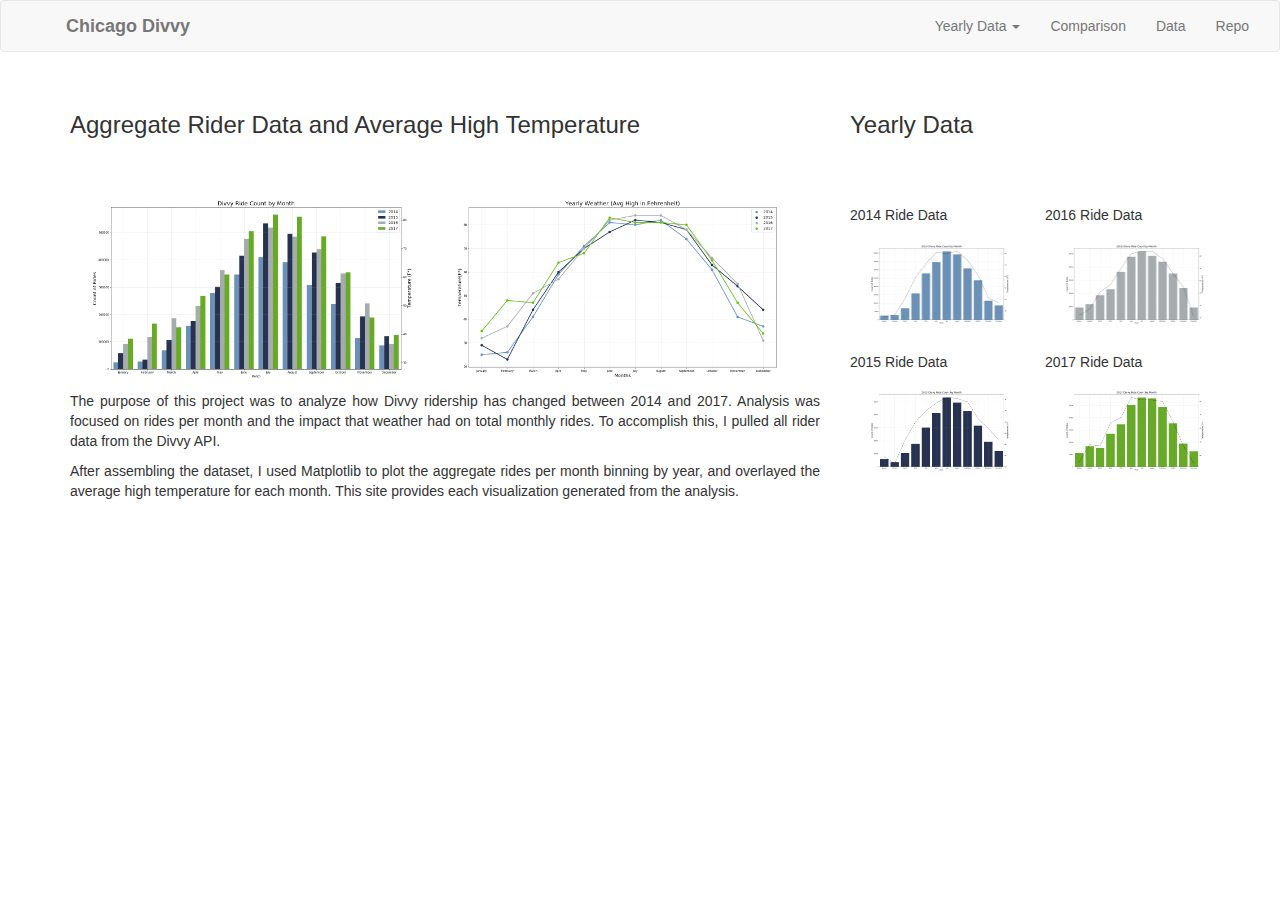
<file: index.html>
<!DOCTYPE html>

<html lang="en">



<head>

  <meta charset="UTF-8">

  <title>Chicago Divvy Rider Data</title>

  <link rel="stylesheet" href="style.css">

  <link rel="stylesheet" href="https://maxcdn.bootstrapcdn.com/bootstrap/3.3.7/css/bootstrap.min.css">

</head>



<body>

  <nav class="navbar navbar-default">

    <div class="container-fluid">

      <!-- Brand and toggle get grouped for better mobile display -->

      <div class="navbar-header">

        <button type="button" class="navbar-toggle collapsed" data-toggle="collapse" data-target="#bs-example-navbar-collapse-1" aria-expanded="false">

        <span class="sr-only">Toggle navigation</span>

        <span class="icon-bar"></span>

        <span class="icon-bar"></span>

        <span class="icon-bar"></span>

      </button>

        <a class="navbar-brand" href="index.html">Chicago Divvy</a>

      </div>



      <!-- Collect the nav links, forms, and other content for toggling -->

      <div class="collapse navbar-collapse" id="bs-example-navbar-collapse-1">

        <ul class="nav navbar-nav navbar-right">

          <li class="dropdown">

            <a href="#" class="dropdown-toggle" data-toggle="dropdown" role="button" aria-haspopup="true" aria-expanded="false">Yearly Data <span class="caret"></span></a>

            <ul class="dropdown-menu">

                <li><a href="./visualization-image-1.html">2014 Monthly Ride Count</a></li>

                <li><a href="./visualization-image-2.html">2015 Monthly Ride Count</a></li>

                <li><a href="./visualization-image-3.html">2016 Monthly Ride Count</a></li>

                <li><a href="./visualization-image-4.html">2017 Monthly Ride Count</a></li>

            </ul>

          </li>

          <li><a href="comparison.html">Comparison</a></li>

          <li><a href="data.html">Data</a></li>

          <li><a target="_blank" href="https://github.com/bmodie/projectwebsite">Repo</a></li>

        </ul>

      </div>

      <!-- /.navbar-collapse -->

    </div>

    <!-- /.container-fluid -->

  </nav>



  <!-- Creates the Overall Grid -->

  <div class="container">



    <div class="row">



        <div class="col-md-8 pad top"> <br>

          <h3>Aggregate Rider Data and Average High Temperature</h3> <br>

        </div>



        <div class="col-md-4 pad top"> <br>

          <h3>Yearly Data</h3> <br>

        </div>



      </div>



    <div class="row">
        <div class="col-md-8 pad top"> <br>
        <div id='para_img' class='pull-left'>
            <div id='main_images'>

              <img src="./output_data/Aggregate Monthly Ride Count.png" alt="Aggregate Monthly Ride Count" height="203" width="365" align="left">

              <img src="./output_data/Agregate Average Weather Highs.png" alt="Aggregate Monthly Ride Count" height="203" width="365" align="left">
            </div>
        </div>

          <div id='paras'>

            <p> The purpose of this project was to analyze how Divvy ridership has changed between 2014 and 2017. Analysis was focused on rides per month and the impact that weather had on total monthly rides. To accomplish this, I pulled all rider data from the Divvy API. </p>

            <p> After assembling the dataset, I used Matplotlib to plot the aggregate rides per month binning by year, and overlayed the average high temperature for each month. This site provides each visualization generated from the analysis. </p>

          </div>
        </div>

        <div class="col-md-2 pad left"> <br>
        <div id='divvy_graphs' class='pull-right'>
            <div id='info'>

              <h2>2014 Ride Data</h2>
              <a href="./visualization-image-1.html"><img src="./output_data/2014 Monthly Ride Count.png" alt="2014 Monthly Ride Count" height="101.25" width="180"></a>

              <h2>2015 Ride Data</h2>
              <a href="./visualization-image-2.html"><img src="./output_data/2015 Monthly Ride Count.png" alt="2015 Monthly Ride Count" height="101.25" width="180"></a>
            </div>
        </div>
        </div>

       <div class="col-md-2 pad left"> <br>
       <div id='divvy_graphs' class='pull-right'>
          <div id='info'>
            <h2>2016 Ride Data</h2>
            <a href="./visualization-image-3.html"><img src="./output_data/2016 Monthly Ride Count.png" alt="2016 Monthly Ride Count" height="101.25" width="180"></a>

            <h2>2017 Ride Data</h2>
            <a href="./visualization-image-4.html"><img src="./output_data/2017 Monthly Ride Count.png" alt="2017 Monthly Ride Count" height="101.25" width="180"></a>
          </div>
      </div>
      </div>
    </div>
  </div>

  </body>

  <script src="https://cdnjs.cloudflare.com/ajax/libs/jquery/3.3.1/jquery.min.js"></script>
  <script src="https://cdnjs.cloudflare.com/ajax/libs/twitter-bootstrap/3.3.7/js/bootstrap.min.js"></script>

  </html>
</file>
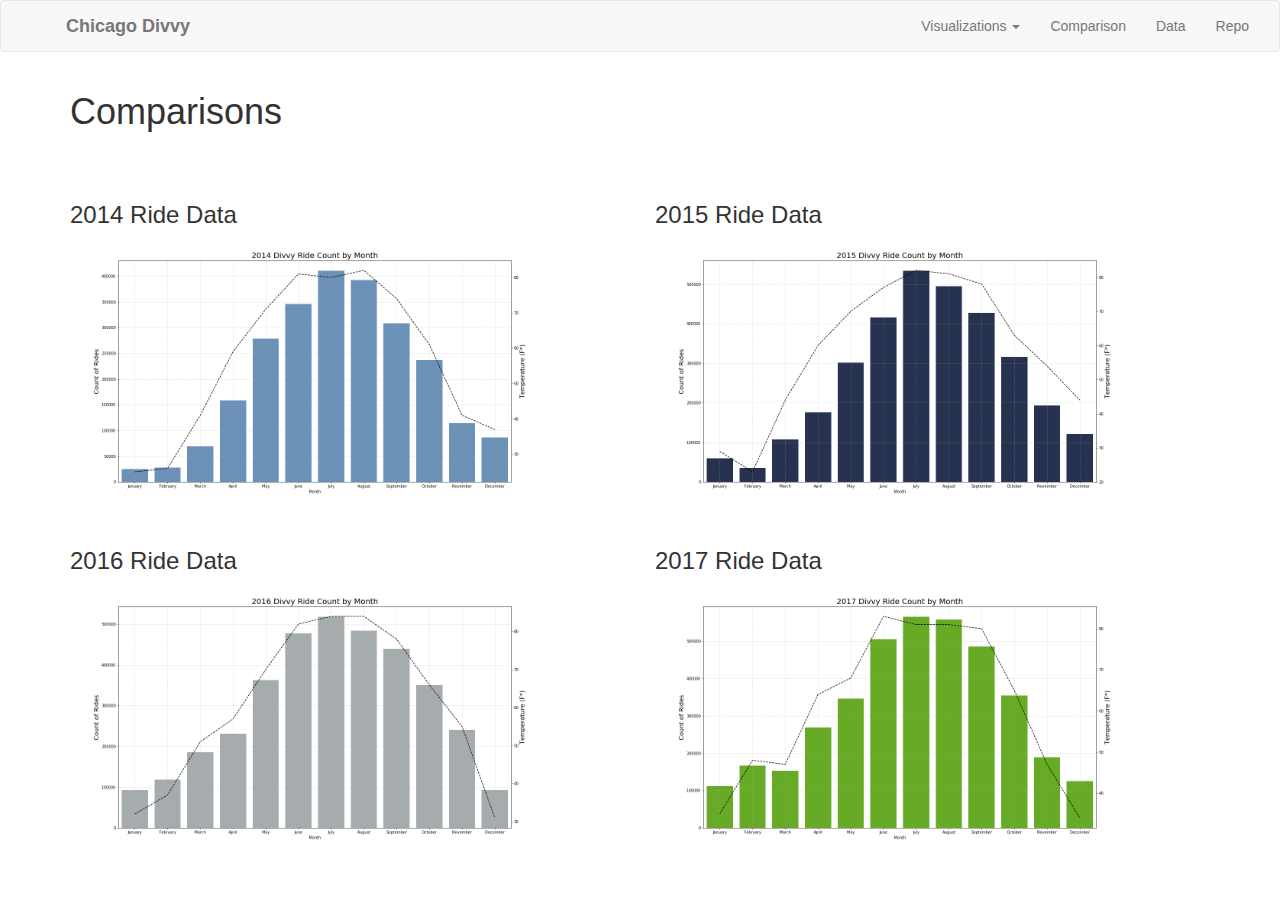
<file: comparison.html>
<!DOCTYPE html>

<html lang="en">



<head>

  <meta charset="UTF-8">

  <title>Yearly Data</title>

  <link rel="stylesheet" href="https://maxcdn.bootstrapcdn.com/bootstrap/3.3.7/css/bootstrap.min.css">

  <link rel="stylesheet" href="style.css">

</head>



<body>

  <nav class="navbar navbar-default">

    <div class="container-fluid">

      <!-- Brand and toggle get grouped for better mobile display -->

      <div class="navbar-header">

        <button type="button" class="navbar-toggle collapsed" data-toggle="collapse" data-target="#bs-example-navbar-collapse-1" aria-expanded="false">

        <span class="sr-only">Toggle navigation</span>

        <span class="icon-bar"></span>

        <span class="icon-bar"></span>

        <span class="icon-bar"></span>

      </button>

        <a class="navbar-brand" href="index.html">Chicago Divvy</a>

      </div>



      <!-- Collect the nav links, forms, and other content for toggling -->

      <div class="collapse navbar-collapse" id="bs-example-navbar-collapse-1">

        <ul class="nav navbar-nav navbar-right">

          <li class="dropdown">

            <a href="#" class="dropdown-toggle" data-toggle="dropdown" role="button" aria-haspopup="true" aria-expanded="false">Visualizations <span class="caret"></span></a>

            <ul class="dropdown-menu">

                <li><a href="./visualization-image-1.html">2014 Monthly Ride Count</a></li>

                <li><a href="./visualization-image-2.html">2015 Monthly Ride Count</a></li>

                <li><a href="./visualization-image-3.html">2016 Monthly Ride Count</a></li>

                <li><a href="./visualization-image-4.html">2017 Monthly Ride Count</a></li>

            </ul>

          </li>

          <li><a href="comparisons.html">Comparison</a></li>

          <li><a href="data.html">Data</a></li>

          <li><a target="_blank" href="https://github.com/bmodie/latitude">Repo</a></li>

        </ul>

      </div>

      <!-- /.navbar-collapse -->

    </div>

    <!-- /.container-fluid -->

  </nav>



  <!-- Creates the Overall Grid -->

  <div class="container">



    <h1>Comparisons</h1> <br>



    <!-- First Row -->

    <div class="row">



        <div class="col-md-6 pad top"> <br>



          <div class="pull-left">

            <h3>2014 Ride Data</h3>

            <a target="_blank" href="./visualization-image-1.html"><img src="./output_data/2014 Monthly Ride Count.png" alt="2014 Monthly Ride Count" height="270" width="480"></a>

          </div>



        </div>



        <div class="col-md-6 pad top"> <br>



          <div class="pull-left">

            <h3>2015 Ride Data</h3>

            <a target="_blank" href="./visualization-image-1.html"><img src="./output_data/2015 Monthly Ride Count.png" alt="2015 Monthly Ride Count" height="270" width="480"></a>

          </div>



        </div>



    </div>



    <div class="row">



        <div class="col-md-6 pad top"> <br>



          <div class="pull-left">

            <h3>2016 Ride Data</h3>

            <a target="_blank" href="./visualization-image-1.html"><img src="./output_data/2016 Monthly Ride Count.png" alt="2016 Monthly Ride Count" height="270" width="480"></a>

          </div>



        </div>



        <div class="col-md-6 pad top"> <br>



          <div class="pull-left">

            <h3>2017 Ride Data</h3>

            <a target="_blank" href="./visualization-image-1.html"><img src="./output_data/2017 Monthly Ride Count.png" alt="2017 Monthly Ride Count" height="270" width="480"></a>

          </div>



        </div>



    </div>



  </div>



  </body>



  <script src="https://cdnjs.cloudflare.com/ajax/libs/jquery/3.3.1/jquery.min.js"></script>

  <script src="https://cdnjs.cloudflare.com/ajax/libs/twitter-bootstrap/3.3.7/js/bootstrap.min.js"></script>



  </html>
</file>
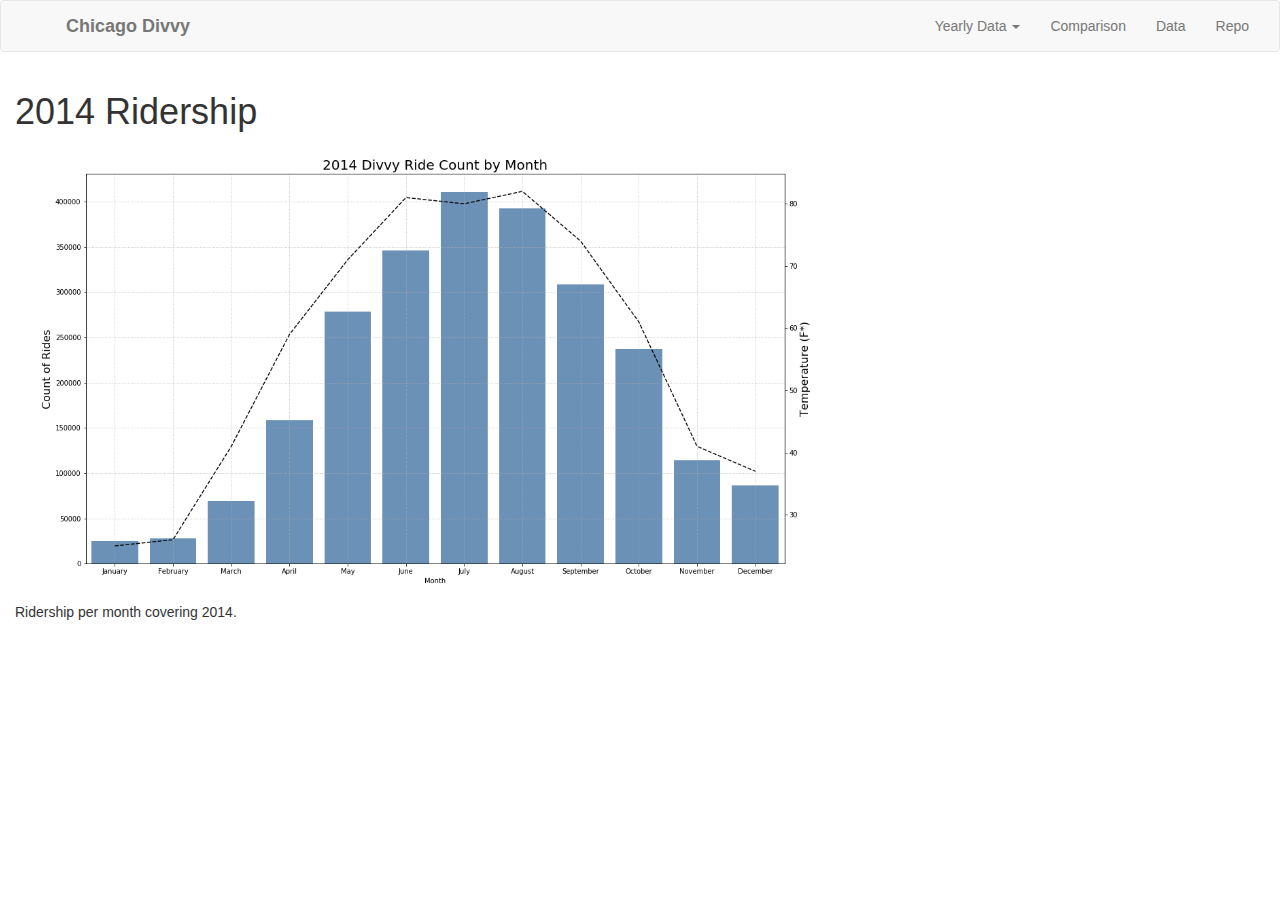
<file: visualization-image-1.html>
<!DOCTYPE html>

<html lang="en">



<head>

  <meta charset="UTF-8">

  <title>Chicago Divvy</title>

  <link rel="stylesheet" href="https://maxcdn.bootstrapcdn.com/bootstrap/3.3.7/css/bootstrap.min.css">

  <link rel="stylesheet" href="style.css">

</head>



<body>

  <nav class="navbar navbar-default">

    <div class="container-fluid">

      <!-- Brand and toggle get grouped for better mobile display -->

      <div class="navbar-header">

        <button type="button" class="navbar-toggle collapsed" data-toggle="collapse" data-target="#bs-example-navbar-collapse-1" aria-expanded="false">

        <span class="sr-only">Toggle navigation</span>

        <span class="icon-bar"></span>

        <span class="icon-bar"></span>

        <span class="icon-bar"></span>

      </button>

        <a class="navbar-brand" href="index.html">Chicago Divvy</a>

      </div>



      <!-- Collect the nav links, forms, and other content for toggling -->

      <div class="collapse navbar-collapse" id="bs-example-navbar-collapse-1">

        <ul class="nav navbar-nav navbar-right">

          <li class="dropdown">

            <a href="#" class="dropdown-toggle" data-toggle="dropdown" role="button" aria-haspopup="true" aria-expanded="false">Yearly Data <span class="caret"></span></a>

            <ul class="dropdown-menu">

                <li><a href="./visualization-image-1.html">2014 Monthly Ride Count</a></li>

                <li><a href="./visualization-image-2.html">2015 Monthly Ride Count</a></li>

                <li><a href="./visualization-image-3.html">2016 Monthly Ride Count</a></li>

                <li><a href="./visualization-image-4.html">2017 Monthly Ride Count</a></li>

            </ul>

          </li>

          <li><a href="comparison.html">Comparison</a></li>

          <li><a href="data.html">Data</a></li>

          <li><a target="_blank" href="https://github.com/bmodie/latitude">Repo</a></li>

        </ul>

      </div>

      <!-- /.navbar-collapse -->

    </div>

    <!-- /.container-fluid -->

  </nav>



  <!-- Creates the Overall Grid -->

<div class="content">

            <div class="container-fluid">

                <div class="row">

                    <div class="col-md-8">

                        <div class="box">

                            <div class="header">

                                <h1 class="title">2014 Ridership</h1>

                            </div>

                            <div class="content">

                               <img src="./output_data/2014 Monthly Ride Count.png" alt="2014 Monthly Ride Count" class="img-responsive">

                             <p class="category">Ridership per month covering 2014.

                             </p>

                            </div>

                        </div>

                    </div>



  </body>



  <script src="https://cdnjs.cloudflare.com/ajax/libs/jquery/3.3.1/jquery.min.js"></script>

  <script src="https://cdnjs.cloudflare.com/ajax/libs/twitter-bootstrap/3.3.7/js/bootstrap.min.js"></script>



  </html>
</file>
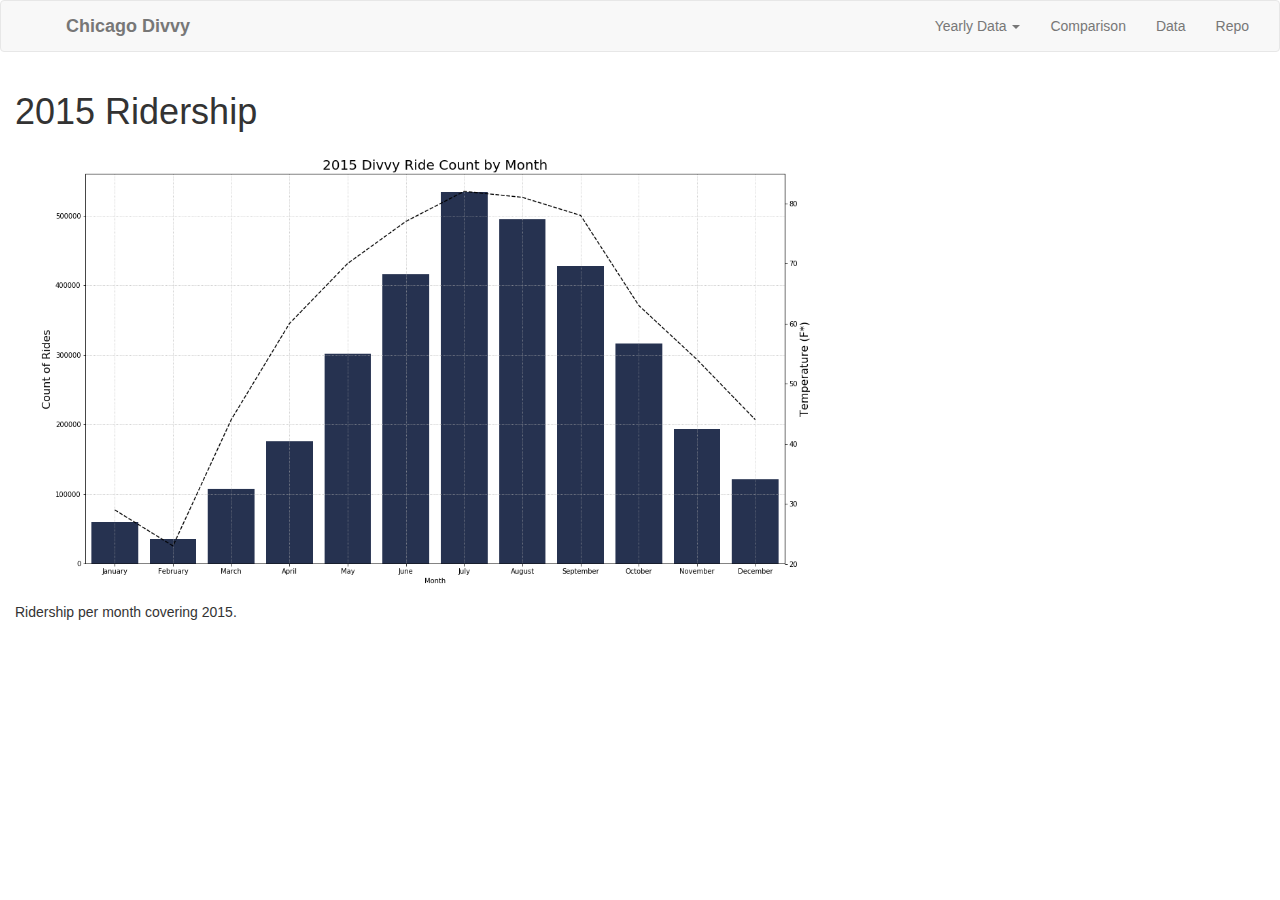
<file: visualization-image-2.html>
<!DOCTYPE html>

<html lang="en">



<head>

  <meta charset="UTF-8">

  <title>Chicago Divvy</title>

  <link rel="stylesheet" href="https://maxcdn.bootstrapcdn.com/bootstrap/3.3.7/css/bootstrap.min.css">

  <link rel="stylesheet" href="style.css">

</head>



<body>

  <nav class="navbar navbar-default">

    <div class="container-fluid">

      <!-- Brand and toggle get grouped for better mobile display -->

      <div class="navbar-header">

        <button type="button" class="navbar-toggle collapsed" data-toggle="collapse" data-target="#bs-example-navbar-collapse-1" aria-expanded="false">

        <span class="sr-only">Toggle navigation</span>

        <span class="icon-bar"></span>

        <span class="icon-bar"></span>

        <span class="icon-bar"></span>

      </button>

        <a class="navbar-brand" href="index.html">Chicago Divvy</a>

      </div>



      <!-- Collect the nav links, forms, and other content for toggling -->

      <div class="collapse navbar-collapse" id="bs-example-navbar-collapse-1">

        <ul class="nav navbar-nav navbar-right">

          <li class="dropdown">

            <a href="#" class="dropdown-toggle" data-toggle="dropdown" role="button" aria-haspopup="true" aria-expanded="false">Yearly Data <span class="caret"></span></a>

            <ul class="dropdown-menu">

                <li><a href="./visualization-image-1.html">2014 Monthly Ride Count</a></li>

                <li><a href="./visualization-image-2.html">2015 Monthly Ride Count</a></li>

                <li><a href="./visualization-image-3.html">2016 Monthly Ride Count</a></li>

                <li><a href="./visualization-image-4.html">2017 Monthly Ride Count</a></li>

            </ul>

          </li>

          <li><a href="comparison.html">Comparison</a></li>

          <li><a href="data.html">Data</a></li>

          <li><a target="_blank" href="https://github.com/bmodie/latitude">Repo</a></li>

        </ul>

      </div>

      <!-- /.navbar-collapse -->

    </div>

    <!-- /.container-fluid -->

  </nav>



  <!-- Creates the Overall Grid -->

<div class="content">

            <div class="container-fluid">

                <div class="row">

                    <div class="col-md-8">

                        <div class="box">

                            <div class="header">

                                <h1 class="title">2015 Ridership</h1>

                            </div>

                            <div class="content">

                               <img src="./output_data/2015 Monthly Ride Count.png" alt="2015 Monthly Ride Count" class="img-responsive">

                             <p class="category">Ridership per month covering 2015.

                             </p>

                            </div>

                        </div>

                    </div>



  </body>



  <script src="https://cdnjs.cloudflare.com/ajax/libs/jquery/3.3.1/jquery.min.js"></script>

  <script src="https://cdnjs.cloudflare.com/ajax/libs/twitter-bootstrap/3.3.7/js/bootstrap.min.js"></script>



  </html>
</file>
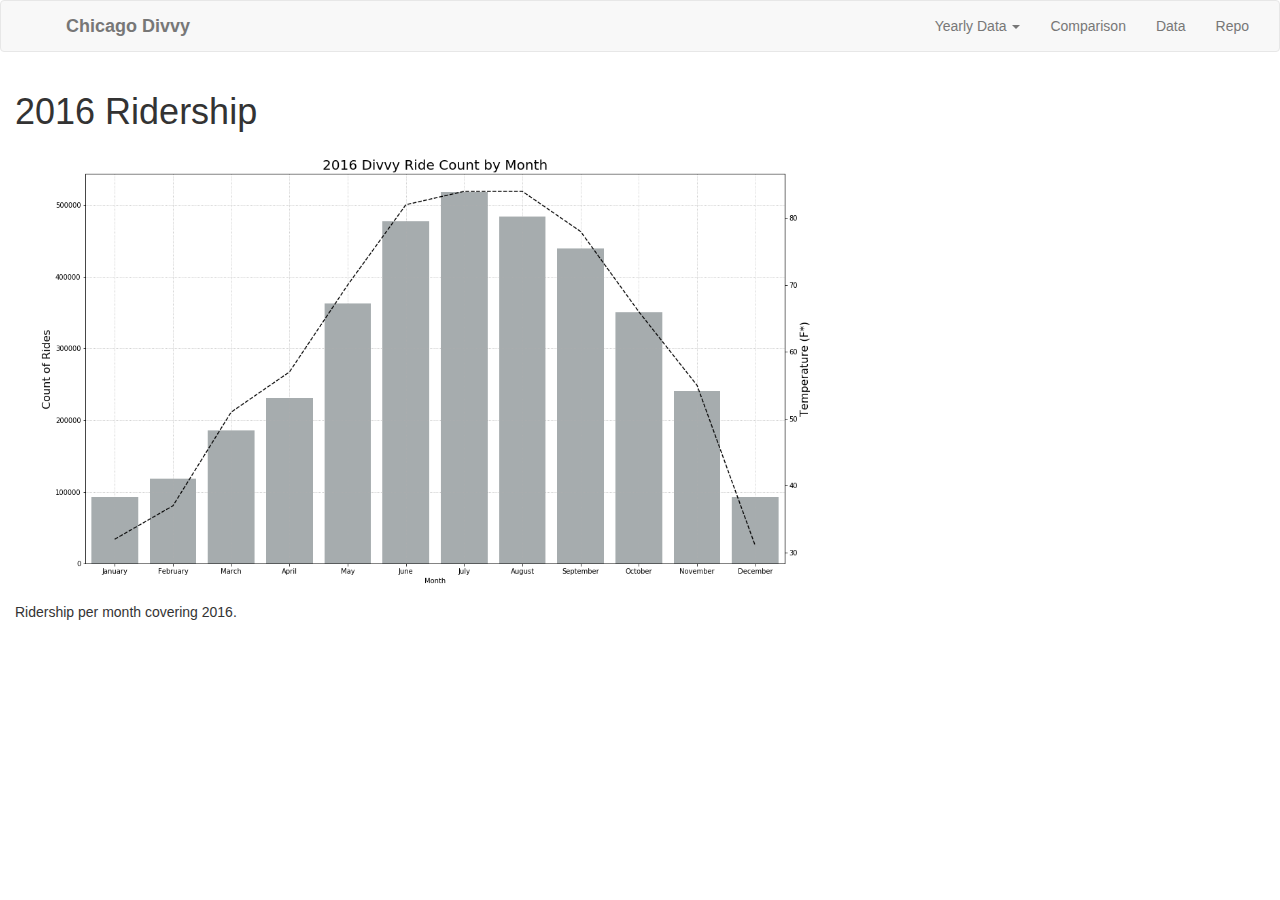
<file: visualization-image-3.html>
<!DOCTYPE html>

<html lang="en">



<head>

  <meta charset="UTF-8">

  <title>Chicago Divvy</title>

  <link rel="stylesheet" href="https://maxcdn.bootstrapcdn.com/bootstrap/3.3.7/css/bootstrap.min.css">

  <link rel="stylesheet" href="style.css">

</head>



<body>

  <nav class="navbar navbar-default">

    <div class="container-fluid">

      <!-- Brand and toggle get grouped for better mobile display -->

      <div class="navbar-header">

        <button type="button" class="navbar-toggle collapsed" data-toggle="collapse" data-target="#bs-example-navbar-collapse-1" aria-expanded="false">

        <span class="sr-only">Toggle navigation</span>

        <span class="icon-bar"></span>

        <span class="icon-bar"></span>

        <span class="icon-bar"></span>

      </button>

        <a class="navbar-brand" href="index.html">Chicago Divvy</a>

      </div>



      <!-- Collect the nav links, forms, and other content for toggling -->

      <div class="collapse navbar-collapse" id="bs-example-navbar-collapse-1">

        <ul class="nav navbar-nav navbar-right">

          <li class="dropdown">

            <a href="#" class="dropdown-toggle" data-toggle="dropdown" role="button" aria-haspopup="true" aria-expanded="false">Yearly Data <span class="caret"></span></a>

            <ul class="dropdown-menu">

                <li><a href="./visualization-image-1.html">2014 Monthly Ride Count</a></li>

                <li><a href="./visualization-image-2.html">2015 Monthly Ride Count</a></li>

                <li><a href="./visualization-image-3.html">2016 Monthly Ride Count</a></li>

                <li><a href="./visualization-image-4.html">2017 Monthly Ride Count</a></li>

            </ul>

          </li>

          <li><a href="comparison.html">Comparison</a></li>

          <li><a href="data.html">Data</a></li>

          <li><a target="_blank" href="https://github.com/bmodie/latitude">Repo</a></li>

        </ul>

      </div>

      <!-- /.navbar-collapse -->

    </div>

    <!-- /.container-fluid -->

  </nav>



  <!-- Creates the Overall Grid -->

<div class="content">

            <div class="container-fluid">

                <div class="row">

                    <div class="col-md-8">

                        <div class="box">

                            <div class="header">

                                <h1 class="title">2016 Ridership</h1>

                            </div>

                            <div class="content">

                               <img src="./output_data/2016 Monthly Ride Count.png" alt="2016 Monthly Ride Count" class="img-responsive">

                             <p class="category">Ridership per month covering 2016.

                             </p>

                            </div>

                        </div>

                    </div>



  </body>



  <script src="https://cdnjs.cloudflare.com/ajax/libs/jquery/3.3.1/jquery.min.js"></script>

  <script src="https://cdnjs.cloudflare.com/ajax/libs/twitter-bootstrap/3.3.7/js/bootstrap.min.js"></script>



  </html>
</file>
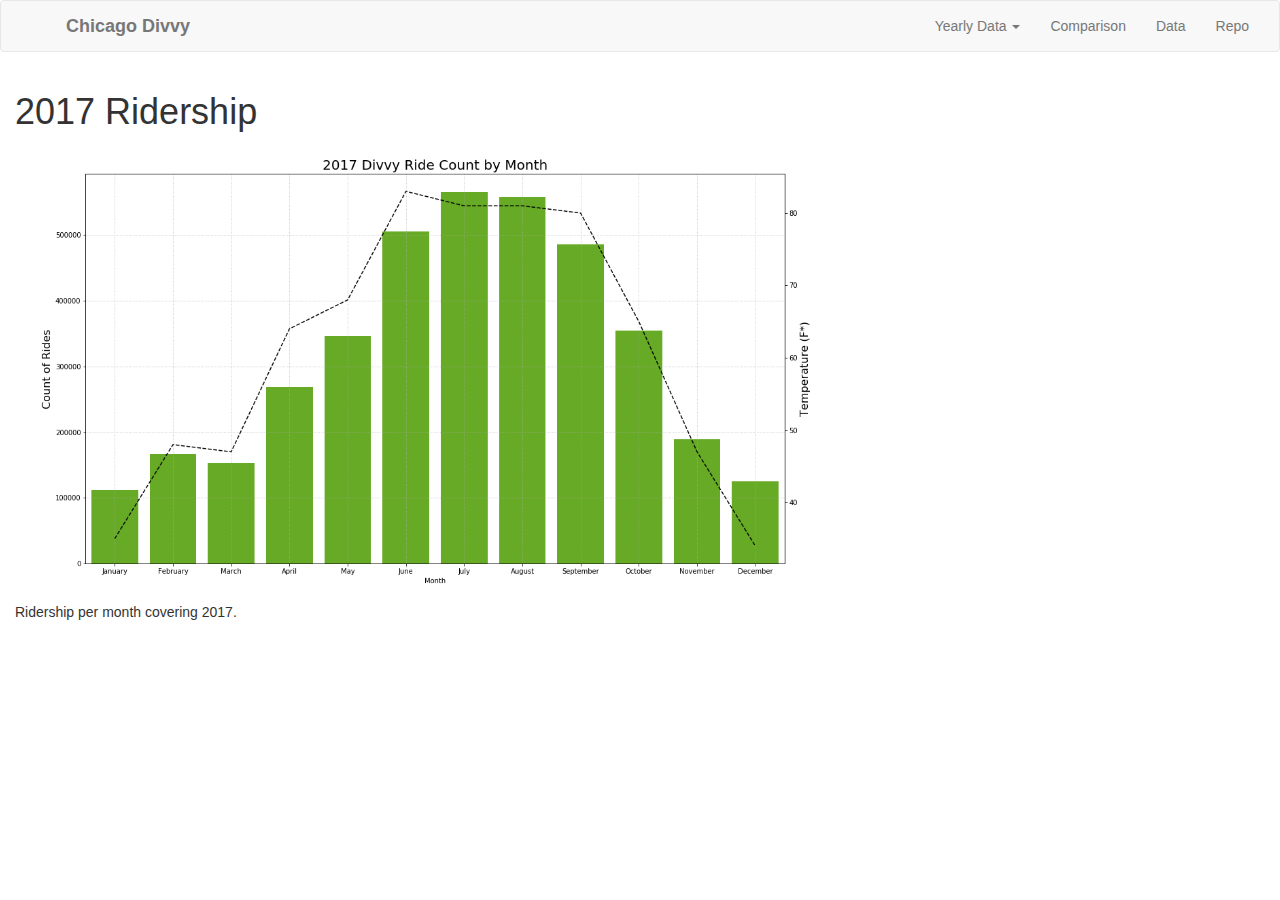
<file: visualization-image-4.html>
<!DOCTYPE html>

<html lang="en">



<head>

  <meta charset="UTF-8">

  <title>Chicago Divvy</title>

  <link rel="stylesheet" href="https://maxcdn.bootstrapcdn.com/bootstrap/3.3.7/css/bootstrap.min.css">

  <link rel="stylesheet" href="style.css">

</head>



<body>

  <nav class="navbar navbar-default">

    <div class="container-fluid">

      <!-- Brand and toggle get grouped for better mobile display -->

      <div class="navbar-header">

        <button type="button" class="navbar-toggle collapsed" data-toggle="collapse" data-target="#bs-example-navbar-collapse-1" aria-expanded="false">

        <span class="sr-only">Toggle navigation</span>

        <span class="icon-bar"></span>

        <span class="icon-bar"></span>

        <span class="icon-bar"></span>

      </button>

        <a class="navbar-brand" href="index.html">Chicago Divvy</a>

      </div>



      <!-- Collect the nav links, forms, and other content for toggling -->

      <div class="collapse navbar-collapse" id="bs-example-navbar-collapse-1">

        <ul class="nav navbar-nav navbar-right">

          <li class="dropdown">

            <a href="#" class="dropdown-toggle" data-toggle="dropdown" role="button" aria-haspopup="true" aria-expanded="false">Yearly Data <span class="caret"></span></a>

            <ul class="dropdown-menu">

                <li><a href="./visualization-image-1.html">2014 Monthly Ride Count</a></li>

                <li><a href="./visualization-image-2.html">2015 Monthly Ride Count</a></li>

                <li><a href="./visualization-image-3.html">2016 Monthly Ride Count</a></li>

                <li><a href="./visualization-image-4.html">2017 Monthly Ride Count</a></li>

            </ul>

          </li>

          <li><a href="comparison.html">Comparison</a></li>

          <li><a href="data.html">Data</a></li>

          <li><a target="_blank" href="https://github.com/bmodie/latitude">Repo</a></li>

        </ul>

      </div>

      <!-- /.navbar-collapse -->

    </div>

    <!-- /.container-fluid -->

  </nav>



  <!-- Creates the Overall Grid -->

<div class="content">

            <div class="container-fluid">

                <div class="row">

                    <div class="col-md-8">

                        <div class="box">

                            <div class="header">

                                <h1 class="title">2017 Ridership</h1>

                            </div>

                            <div class="content">

                               <img src="./output_data/2017 Monthly Ride Count.png" alt="2017 Monthly Ride Count" class="img-responsive">

                             <p class="category">Ridership per month covering 2017.

                             </p>

                            </div>

                        </div>

                    </div>



  </body>



  <script src="https://cdnjs.cloudflare.com/ajax/libs/jquery/3.3.1/jquery.min.js"></script>

  <script src="https://cdnjs.cloudflare.com/ajax/libs/twitter-bootstrap/3.3.7/js/bootstrap.min.js"></script>



  </html>
</file>
<file: style.css>
body {

    background-color: white;

}

#divvy_graphs {
  width: 100%;
  overflow: auto;
}

#info h2 {

     font-size: 14px;

     font-family: sans-serif;
}



.h1, h1 {

     margin-top: 20;

     margin-bottom: 10;

     font-size: 14;

     font-family: sans-serif;

}


.h3, h3 {

     margin-top: 20;

     margin-bottom: 10;

     font-size: 24;

     font-family: sans-serif;

}



img {

    padding-top: 10px;

    padding-right: 20px;

    padding-bottom: 10px;

    padding-left: 20px;

}

#para_img {
  width: 100%;

  height: 100%;
}

#paras p {

   text-align: justify;

   text-justify: inter-word;

   font-family: sans-serif;

   font-size: 18

}



.container {

  background-color: white;

}



.navbar {

         padding-left: 50px;

}



.navbar-brand {

               background-color: none;

               font-family: sans-serif;

               font-weight: bold;

               color: white;

}


@media (max-width: 480px) {

  .navbar {

    background-color: rgb(12, 173, 167);

}



  .navbar-brand {

                 background-color: white;

                 font-family: sans-serif;

                 font-weight: bold;

                 color: rgb(12, 173, 167);

}
</file>
